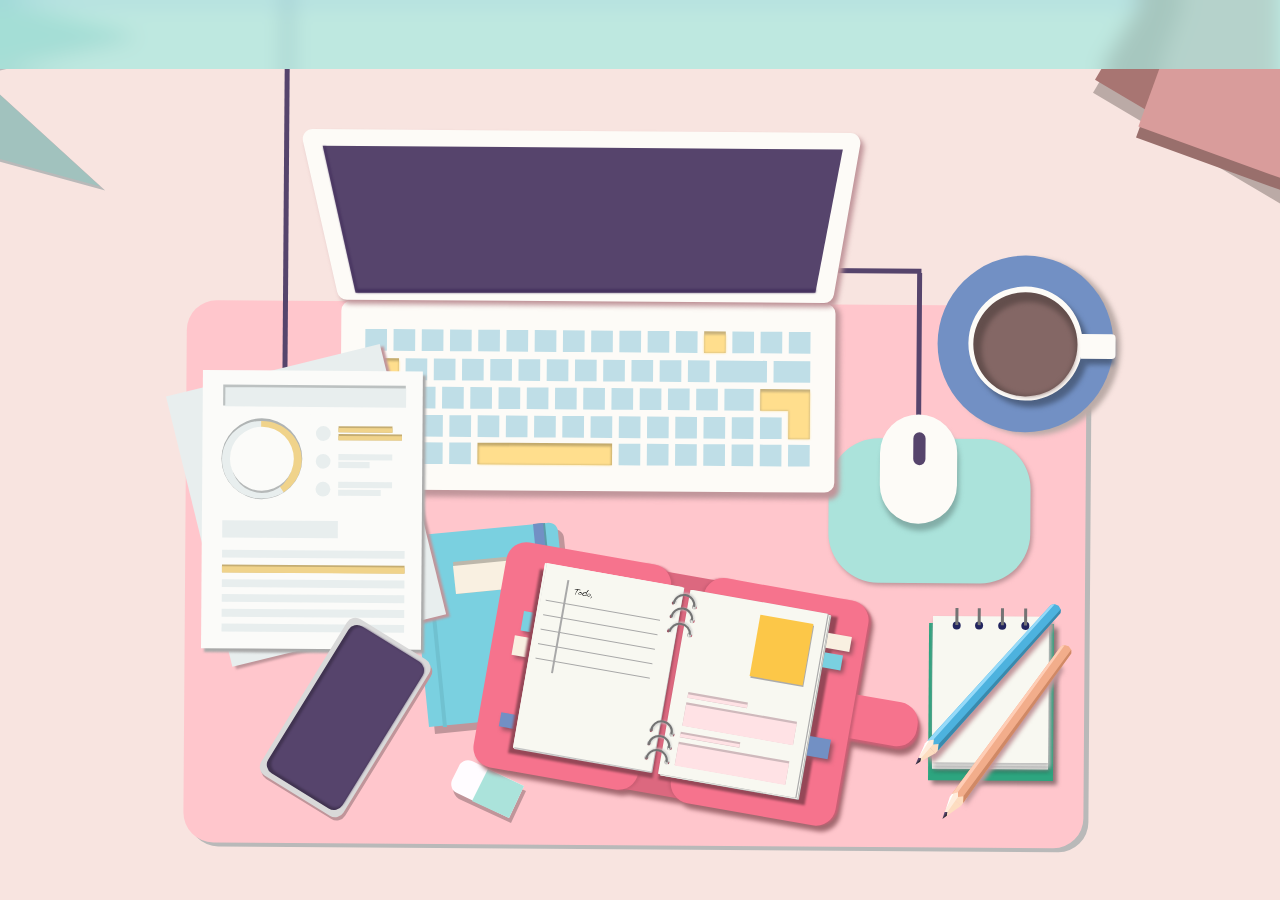
<file: index.html>
<!DOCTYPE html>
<html lang="en">
<head>
  <meta charset="UTF-8">
  <meta http-equiv="X-UA-Compatible" content="IE=edge">
  <meta name="viewport" content="width=device-width, initial-scale=1.0">
  <link rel="stylesheet" href="../css/base-set/layout-basic.css">
  <link rel="stylesheet" href="../css/base-set/item-set.css">
  <link rel="stylesheet" href="../css/base-set/font.css">
  <link rel="stylesheet" href="../css/index/index.css">
  <link rel="stylesheet" href="../css/topmenu/topmenu.css">
  <title>main</title>

  <script type="module" src="../js/topmenu.js"></script>
  
</head>
<body>
  
  <div id="base">
    <div id="root">

      <div id="topmenu"></div>

      <div id="wrap">

        <div class="main-object">

          <div class="notebook">
            <img src="../image/main/노트북.svg" alt="">
          </div>

          <div class="note-p">
            <img src="../image/main/분홍노트 (1).svg" alt="">
          </div>

          <div class="phone">
            <img src="../image/main/핸드폰.svg" alt="">
          </div>

          <div class="paper">
            <img src="../image/main/종이뭉치.svg" alt="">
          </div>

          <div class="coffee">
            <img src="../image/main/커피.svg" alt="">
          </div>

        </div>

        <div class="sub-object">

          <div class="note-b">
            <img src="../image/main/파랑노트.svg" alt="">
          </div>

          <div class="eraser">
            <img src="../image/main/지우개.svg" alt="">
          </div>

          <div class="note-g">
            <img src="../image/main/초록노트.svg" alt="">
          </div>

          <div class="mouse">
            <img src="../image/main/마우스.svg" alt="">
          </div>

        </div>

        <div class="back-g">
          <img src="../image/main/메인배경 (1).svg" alt="">
        </div>

      </div>
      
    </div>
  </div>



</body>
</html>
</file>
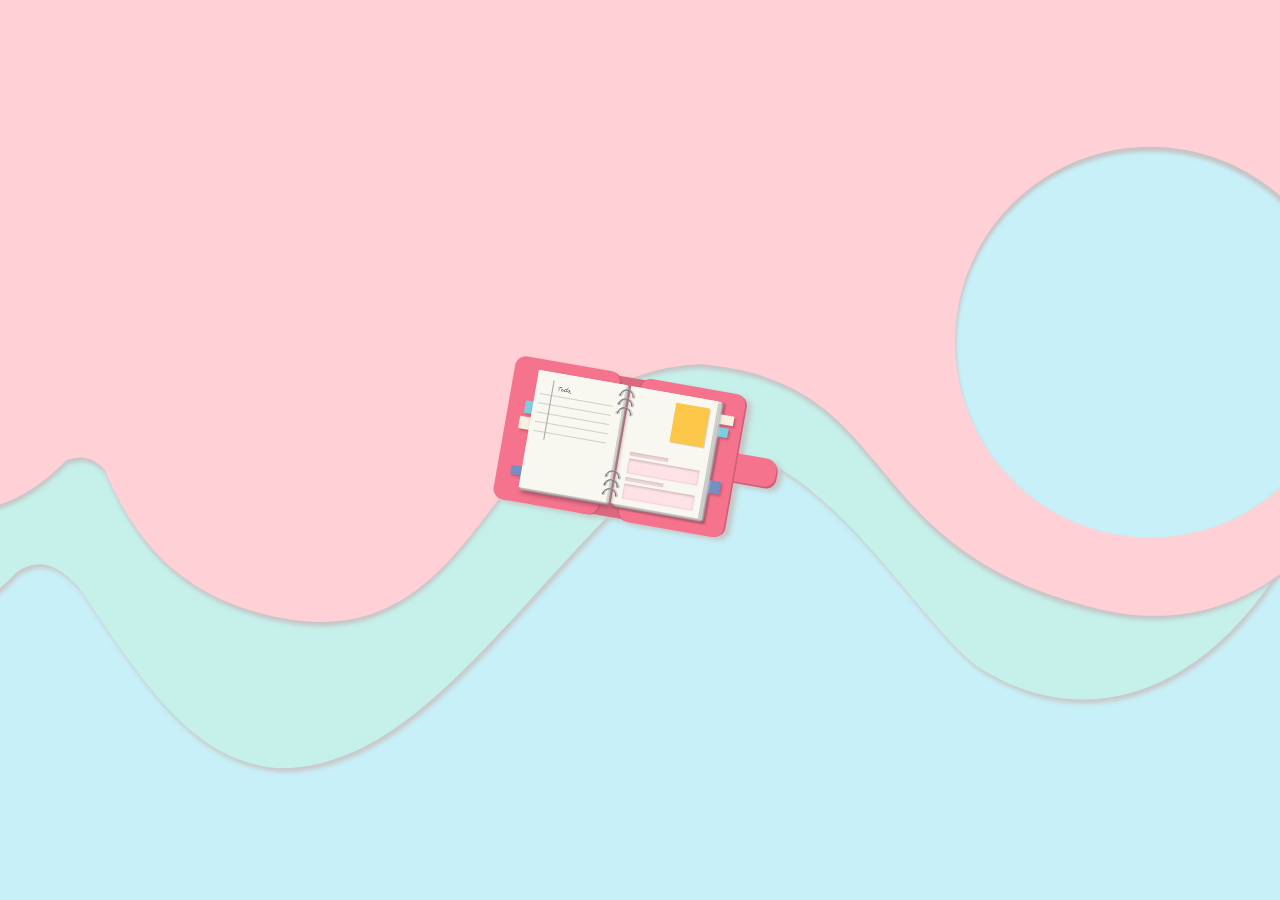
<file: test.html>
<!DOCTYPE html>
<html lang="en">
<head>
  <meta charset="UTF-8">
  <meta http-equiv="X-UA-Compatible" content="IE=edge">
  <meta name="viewport" content="width=device-width, initial-scale=1.0">
  <title>Document</title>

  <style>

    * {margin: 0; padding: 0;}

    #base {
      width: 100vw;
      height: 100vh;
      display: flex;
      align-items: center;
      justify-content: center;
      
    }

    .test {
      width: 1600px;
      height: 900px;
      display: flex;
      align-items: flex-start;
      justify-content: center;
      background-color: #C8F0F8;
    }

    img {
      position: fixed;
    }

  </style>

</head>
<body>
  
  <div id="base">
    <div class="test">
      <img src="./image/Group 271.svg" alt="">
      <img src="./image/Group 268.svg" alt="">
    </div>

    <img src="./image/Group 201.svg" alt="">
  </div>

</body>
</html>
</file>
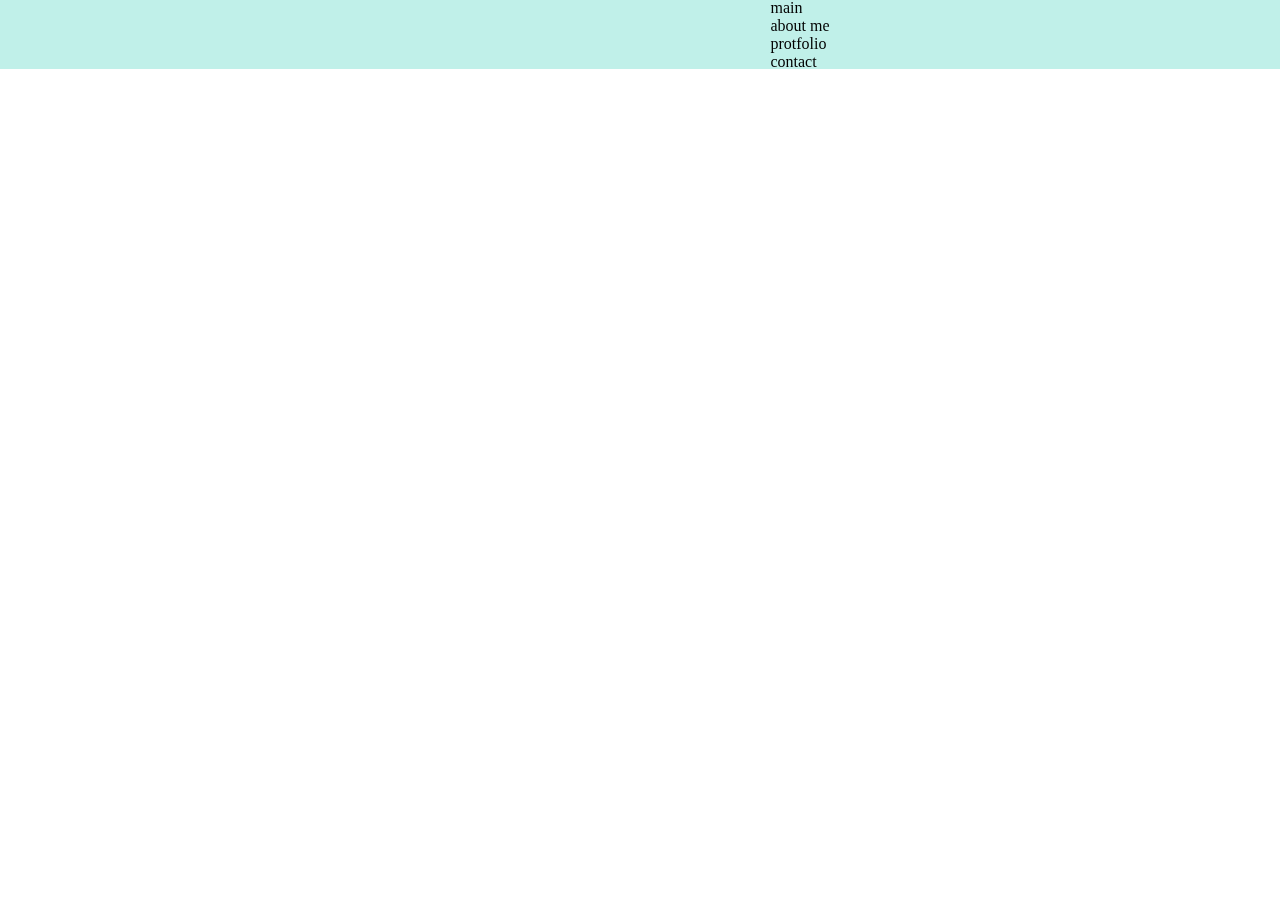
<file: topmenu.html>
<!DOCTYPE html>
<html lang="en">
<head>
  <meta charset="UTF-8">
  <meta http-equiv="X-UA-Compatible" content="IE=edge">
  <meta name="viewport" content="width=device-width, initial-scale=1.0">
  <link rel="stylesheet" href="./css/base-magin-padding.css">
  <link rel="stylesheet" href="./css/class-set.css">
  <link rel="stylesheet" href="./css/topmenu/topmenu.css">
  <link rel="stylesheet" href="./css/font.css">
  <title>Document</title>
</head>
<body>
  
  <div id="base">

    <div id="root">

      <div id="topmenu">
        
        <div>
          <div>main</div>
          <div>about me</div>
          <div>protfolio</div>
          <div>contact</div>
        </div>

      </div>

    </div>

    
  </div>
  
</body>
</html>
</file>
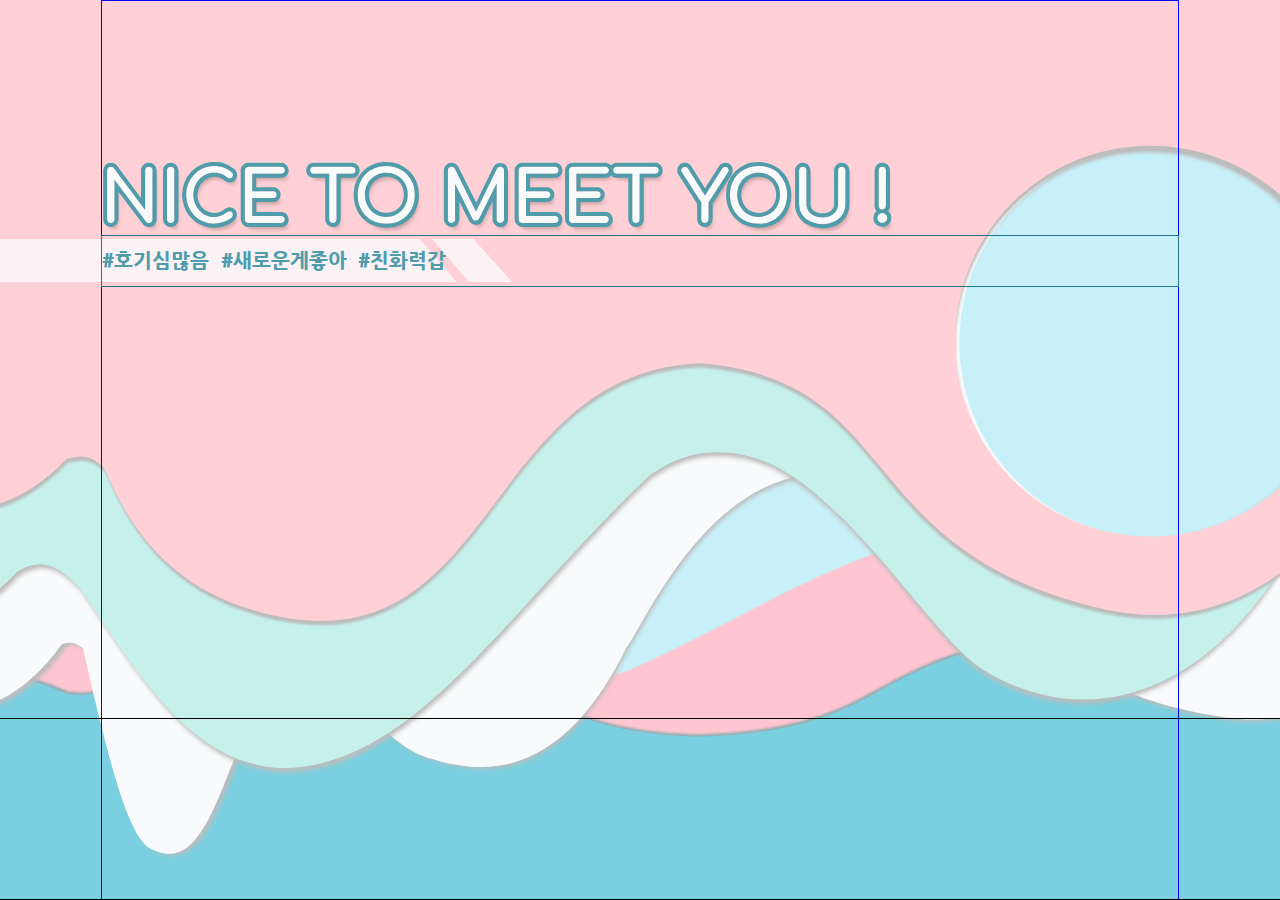
<file: html/about_me.html>
<!DOCTYPE html>
<html lang="en">
<head>
  <meta charset="UTF-8">
  <meta http-equiv="X-UA-Compatible" content="IE=edge">
  <meta name="viewport" content="width=device-width, initial-scale=1.0">
  <link rel="stylesheet" href="../css/base-set/layout-basic.css">
  <link rel="stylesheet" href="../css/base-set/item-set.css">
  <link rel="stylesheet" href="../css/about_me/about_me.css">
  <link rel="stylesheet" href="../css/base-set/font.css">

  <title>about_me</title>
</head>
<body>
  
  <div id="base">
    <div id="root">

      <div id="wrap">

        <div class="top-b"></div>
        
        <div class="pink-p">

          <div>
            <div>
              <img src="../image/aboutme/nice_to_meet_you.svg" alt="">
            </div>
  
            <div>
              <div>
                <p>#호기심많음</p>
                <p>#새로운게좋아</p>
                <p>#친화력갑</p>
              </div>
            </div>
          </div>

          <div>
            <img src="../image/aboutme/메인분홍색.svg" alt="">
          </div>

        </div>
  
        <div class="mint-p">

          <div>
            <div>
              EDUCATION & WORK
            </div>
            <div>
              <div></div>
            </div>
            <div>
              <p>서울게임전문학교 게임그래픽 학과 졸업 (2019)</p>
              <p>(주)에어뉴 - 디자인 업무 및 사이트 관리 (2021. 06 ~ 08)</p>
              <p>대전 그린컴퓨터아트학원 디지털 웹디자인 과정 수료 (2022. 02 ~ 07)</p>
            </div>
          </div>

          <div>
            <img src="../image/aboutme/메인민트색.svg" alt="">
          </div>

        </div>
  
        <div class="white-p">

          <div>
            <div>
              <div>권수연</div>
              <div>Kwon su youn</div>
            </div>

            <div>
              <div></div>
            </div>

            <div>
              <div>
                <div>
                  <p>B</p>
                  <img src="../image/aboutme/생년월일.svg" alt="">
                </div>

                <div>
                  <p>P</p>
                  <img src="../image/aboutme/핸드폰.svg" alt="">
                </div>

                <div>
                  <p>M</p>
                  <img src="../image/aboutme/메일주소.svg" alt="">
                </div>

                <div>
                  <p>T</p>
                  <img src="../image/aboutme/kakaoID.svg" alt="">
                </div>

                <div>
                  <p>W</p>
                  <img src="../image/aboutme/홈페이지 주소.svg" alt="">
                </div>
              </div>

              <div>
                <div>
                  <div>
                  <img src="../image/aboutme/위치표시.svg" alt="">
                  </div>

                  <div>
                    <img src="../image/aboutme/대전 유성구 관평동.svg" alt="">
                  </div>
                </div>

                <div>
                  <div>
                    <img src="../image/aboutme/펜.svg" alt="">
                  </div>
                  
                  <div>
                    <img src="../image/aboutme/스킬.svg" alt="">
                  </div>
                </div>
              </div>
            </div>

          </div>

          <div>
            <img src="../image/aboutme/메인흰색 (1).svg" alt="">
          </div>

        </div>
  
        <div class="wave-p">
          <img src="../image/aboutme/메인파도.svg" alt="">
        </div>
  
        <div class="blue-p"></div>

      </div>
    </div>
  </div>

  
</body>
</html>
</file>
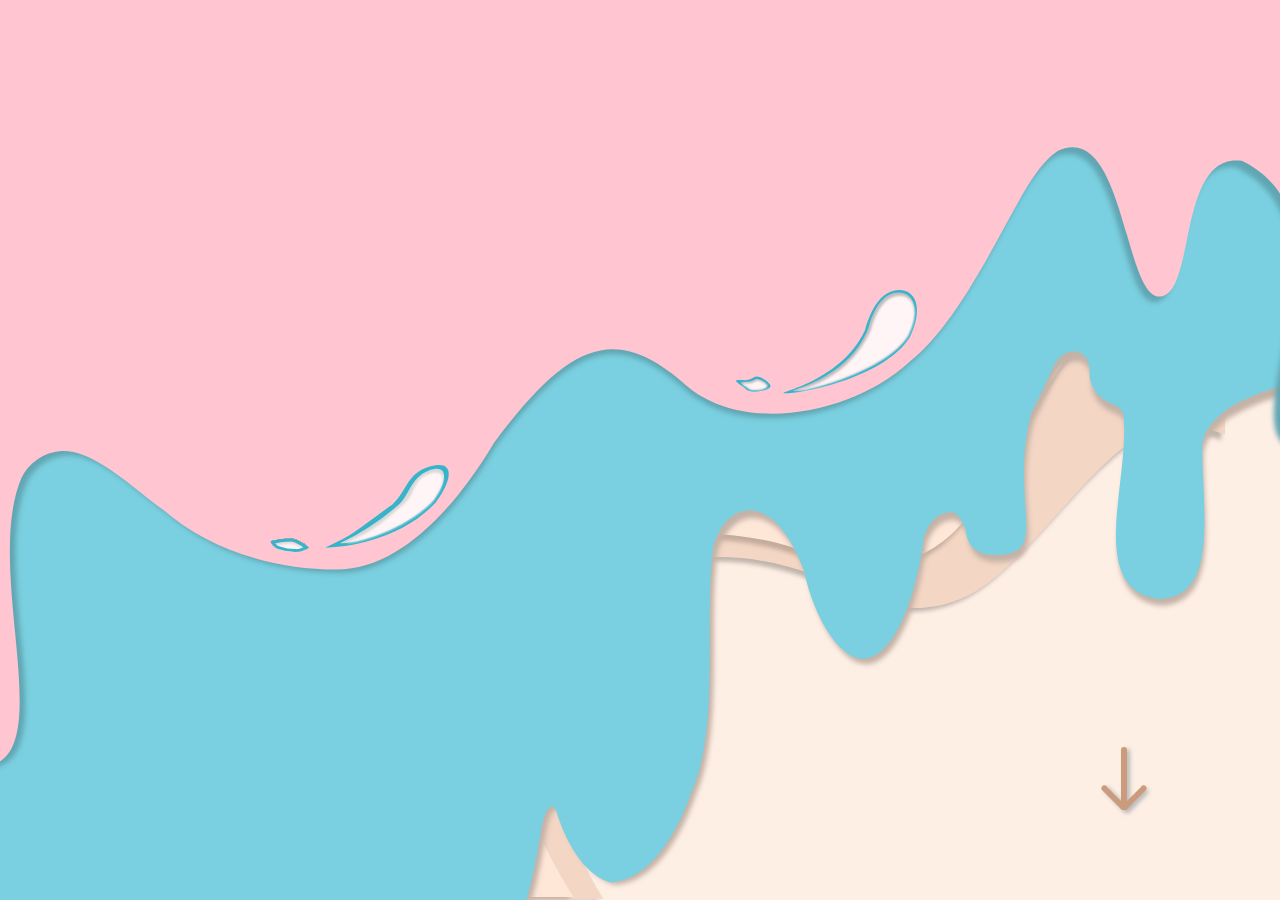
<file: html/contact.html>
<!DOCTYPE html>
<html lang="en">
<head>
  <meta charset="UTF-8">
  <meta http-equiv="X-UA-Compatible" content="IE=edge">
  <meta name="viewport" content="width=device-width, initial-scale=1.0">
  <link rel="stylesheet" href="../css/base-set/layout-basic.css">
  <link rel="stylesheet" href="../css/base-set/item-set.css">
  <link rel="stylesheet" href="../css/base-set/font.css">
  <link rel="stylesheet" href="../css/contact/contact.css">
  <title>contact</title>
</head>
<body>
  
  <div id="base">
    <div id="root">
      <div id="wrap">

        <div class="pink">
          <img src="../image/contact/콘텍트분홍 (1).svg" alt="">
        </div>

        <div class="blue">
          <img src="../image/contact/콘텍트파랑 (1).svg" alt="">
        </div>

        <div class="deco">

          <div>
            <img src="../image/contact/콘텍트화살표.svg" alt="">
          </div>

          <div></div>

        </div>

        <div class="beige">
          <img src="../image/contact/콘텍트베이지.svg" alt="">
        </div>

        <div class="beigetwo"></div>

      </div>
    </div>
  </div>
  
</body>
</html>
</file>
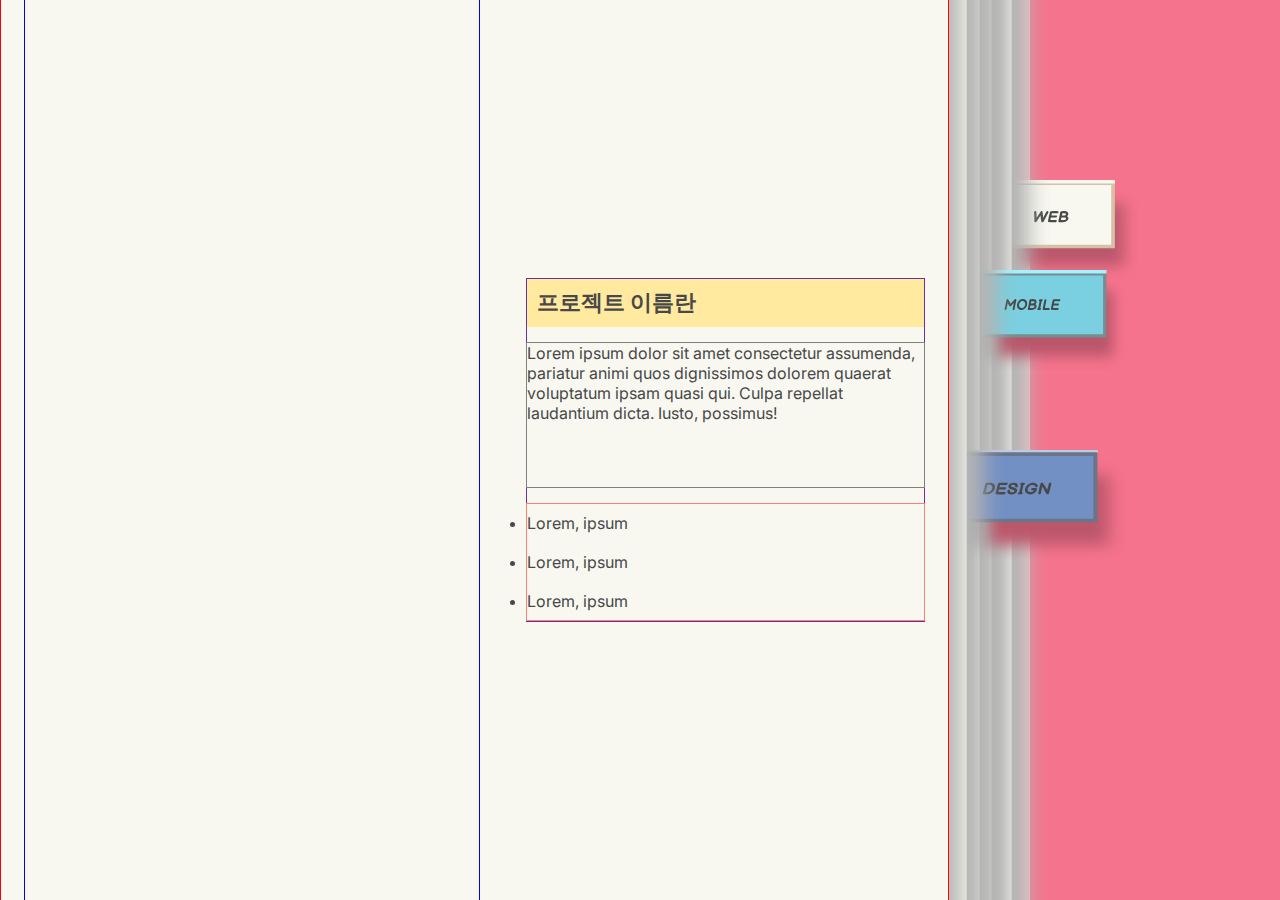
<file: html/portfolio.html>
<!DOCTYPE html>
<html lang="en">
<head>
  <meta charset="UTF-8">
  <meta http-equiv="X-UA-Compatible" content="IE=edge">
  <meta name="viewport" content="width=device-width, initial-scale=1.0">
  <link rel="stylesheet" href="../css/base-set/layout-basic.css">
  <link rel="stylesheet" href="../css/base-set/item-set.css">
  <link rel="stylesheet" href="../css/base-set/font.css">
  <link rel="stylesheet" href="../css/portfolio/portfolio.css">
  <title>portfolio</title>
</head>
<body>
  
  <div id="base">
    <div id="root">
      <div id="wrap">

        <div class="contens">
          <div>

            <div class="shape"></div>

            <div class="ex">
              <div>
                <p>프로젝트 이름란</p>
              </div>

              <div>
                <p>Lorem ipsum dolor sit amet consectetur assumenda, pariatur animi quos dignissimos dolorem quaerat voluptatum ipsam quasi qui. Culpa repellat laudantium dicta. Iusto, possimus!</p>
              </div>
              
              <div>
                <li>Lorem, ipsum</li>
                <li>Lorem, ipsum</li>
                <li>Lorem, ipsum</li>
              </div>
            </div>

          </div>
        </div>

        <div class="page">
            <img src="../image/portfolio/종이1번.svg" alt="">

            <div class="web-b">
              <img src="../image/portfolio/web.svg" alt="">
            </div>

            <img src="../image/portfolio/종이2번.svg" alt="">

            <div class="mobile-b">
              <img src="../image/portfolio/mobile.svg" alt="">
            </div>

            <img src="../image/portfolio/종이3번.svg" alt="">

            <div class="design-b">
              <img src="../image/portfolio/design.svg" alt="">
            </div>
            
            <div></div>
        </div>

        <div class="floor">
          <img src="../image/portfolio/포폴노트 (1).svg" alt="">
        </div>

      </div>
    </div>
  </div>

</body>
</html>
</file>
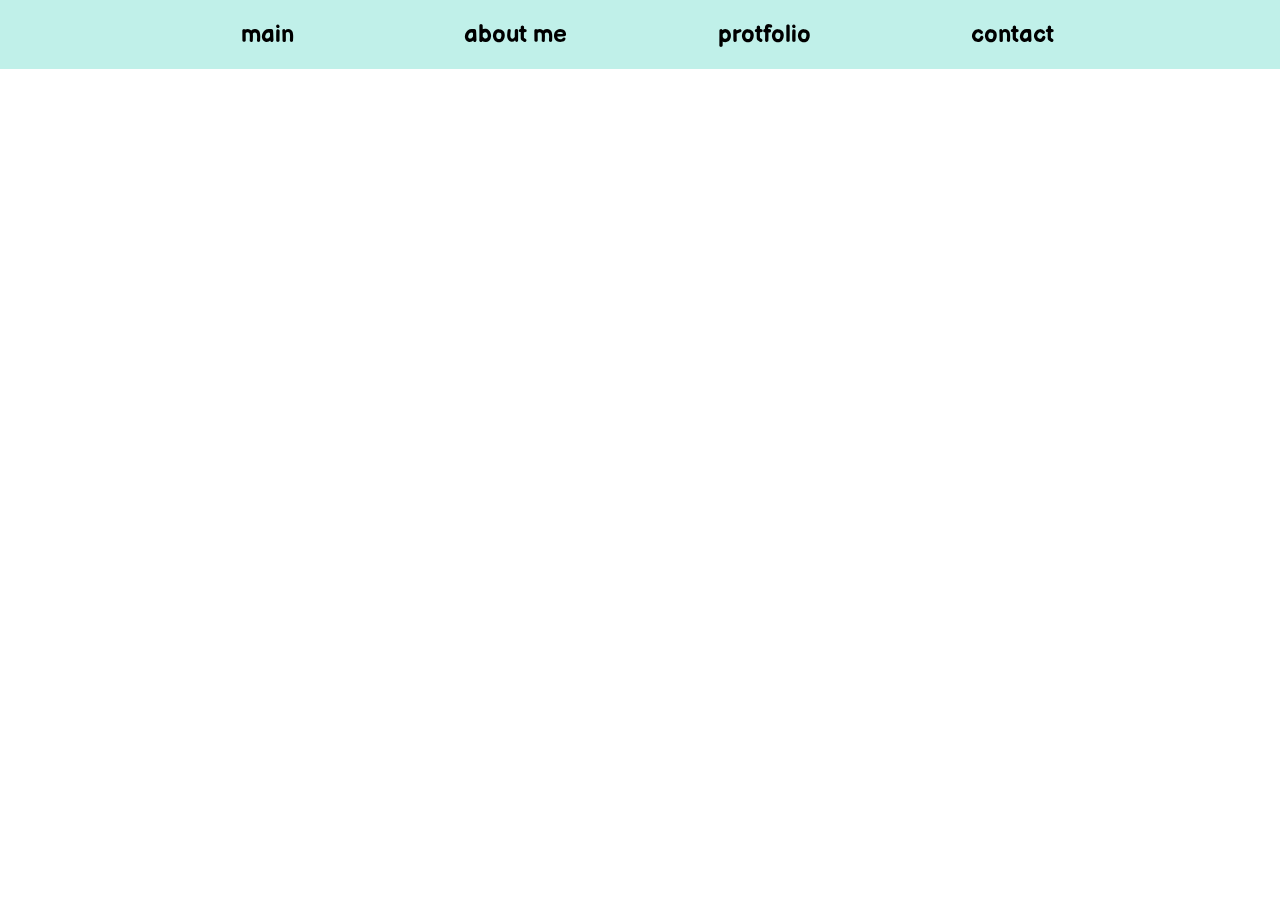
<file: html/topmenu.html>
<!DOCTYPE html>
<html lang="en">
<head>
  <meta charset="UTF-8">
  <meta http-equiv="X-UA-Compatible" content="IE=edge">
  <meta name="viewport" content="width=device-width, initial-scale=1.0">
  <link rel="stylesheet" href="../css/base-set/layout-basic.css">
  <link rel="stylesheet" href="../css/base-set/item-set.css">
  <link rel="stylesheet" href="../css/topmenu/topmenu.css">
  <link rel="stylesheet" href="../css/base-set/font.css">
  <title>topmenu</title>
</head>
<body>
  
  <div id="base">
    <div id="root">
      <div id="topmenu">
        
        <div>
          <div>main</div>
          <div>about me</div>
          <div>protfolio</div>
          <div>contact</div>
        </div>

      </div>
    </div>
  </div>
  

  <script type="module" src="../js/topmenu.js" defer>


  </script>
  
</body>
</html>
</file>
<file: css/base-set/layout-basic.css>
* {
  margin: 0;
  padding: 0;
}

img {
  -webkit-user-drag: none;
  pointer-events: none;
  /* 이미지 복사방지 */
}

#base {
  width: 100vw;
  height: 100vh;
  display: flex;
  justify-content: center;
  align-items: center;
}

#root {
  width: 1600px;
  height: 900px;
  overflow: hidden;
  display: flex;
  justify-content: center;
  align-items: flex-start
  /* border: 1px solid red; */
}
</file>
<file: css/base-set/item-set.css>
:root {
  --text-color-1: #484848;
  --text-color-2: #4F9CAA;
  --text-color-3: #F9FAFB ;
  --text-color-4: #59AAB9;
  
  --main-color-1: #C8F0F8 ;
  --main-color-2: #F8E4E0;
  --main-color-3: #FFC6CC;
  --main-color-4: #FEEFE5;
  --main-color-5: #F8F8F1;
  
  --menu-color-1: #A5EAE0;
  
  --ex-color-1: #FFEAA0;
}
</file>
<file: css/base-set/font.css>
@import url('https://fonts.googleapis.com/css2?family=Comfortaa:wght@300;400;500;600;700&display=swap');

@import url('https://fonts.googleapis.com/css2?family=Bebas+Neue&display=swap');

@import url('https://fonts.googleapis.com/css2?family=Inter:wght@100;200;300;400;500;600;700;800;900&display=swap');

@import url('https://fonts.googleapis.com/css2?family=Balsamiq+Sans:ital,wght@0,400;0,700;1,400;1,700&display=swap');

@import url('https://fonts.googleapis.com/css2?family=Nanum+Gothic:wght@400;700;800&display=swap');


:root {
  --Balsamiq-Sans:'Balsamiq Sans', cursive;

  --Inter :'Inter', sans-serif;

  --Bebas-Neue : 'Bebas Neue', cursive;

  --Comfortaa : 'Comfortaa', cursive;

  --nanum-gothic : 'Nanum Gothic', sans-serif;
}
</file>
<file: css/index/index.css>
#wrap {
  width: 100%;
  height: 100%;
  display: flex;
  justify-content: center;
  align-items: center;
  position: relative;
  border: 1px solid #0011ff;
}
#wrap .main-object {
  width: 100%;
  height: 100%;
  position: absolute;
  z-index: 2;
}
#wrap .main-object > div {
  position: absolute;
}
#wrap .main-object .notebook {
  right: 32%;
}
#wrap .main-object .note-p {
  width: 452px;
  height: 290px;
  right: 28%;
  bottom: 8%;
}
#wrap .main-object .phone {
  left: 20%;
  bottom: 8%;
  z-index: 1;
}
#wrap .main-object .paper {
  left: 13%;
  bottom: 25%;
}
#wrap .main-object .coffee {
  right: 12%;
  top: 28%;
}
#wrap .sub-object {
  width: 100%;
  height: 100%;
  position: absolute;
  z-index: 1;
}
#wrap .sub-object > div {
  position: absolute;
}
#wrap .sub-object .note-b {
  left: 32%;
  bottom: 18%;
}
#wrap .sub-object .eraser {
  bottom: 8%;
  left: 35%;
}
#wrap .sub-object .note-g {
  bottom: 8%;
  right: 16%;
}
#wrap .sub-object .mouse {
  bottom: 34%;
  right: 19%;
}
#wrap .back-g {
  width: 100%;
  height: 100%;
  display: flex;
  justify-content: center;
  align-items: center;
  background-color: #F8E4E0;
}
#wrap .back-g > img {
  position: relative;
  top: -100px;
}/*# sourceMappingURL=index.css.map */
</file>
<file: css/topmenu/topmenu.css>
#topmenu {
  width: 1600px;
  height: 69px;
  background-color: rgba(165, 234, 224, 0.7);
  -webkit-backdrop-filter: blur(10px);
          backdrop-filter: blur(10px);
  display: flex;
  justify-content: center;
  align-items: center;
  position: absolute;
  z-index: 10;
}/*# sourceMappingURL=topmenu.css.map */
</file>
<file: css/base-magin-padding.css>
* {
  margin: 0;
  padding: 0;
}

#base {
  width: 100vw;
  height: 100vh;
  display: flex;
  justify-content: center;
  align-items: center;
}

#root {
  width: 1600px;
  height: 900px;
  /* border: 1px solid red; */
}
</file>
<file: css/class-set.css>
:root {
  --text-color-1: #484848;
  --text-color-2: #4F9CAA;
  --text-color-3: #F9FAFB ;
  --text-color-4: #59AAB9;
  
  --main-color-1: #C8F0F8 ;
  --main-color-2: #F8E4E0;
  --main-color-3: #FFC6CC;
  --main-color-4: #FEEFE5;
  
  --menu-color-1: #A5EAE0;
}
</file>
<file: css/font.css>
@import url('https://fonts.googleapis.com/css2?family=Comfortaa:wght@300;400;500;600;700&display=swap');

@import url('https://fonts.googleapis.com/css2?family=Bebas+Neue&display=swap');

@import url('https://fonts.googleapis.com/css2?family=Inter:wght@200;300;400;500;600&display=swap');

@import url('https://fonts.googleapis.com/css2?family=Balsamiq+Sans:ital,wght@0,400;0,700;1,400;1,700&display=swap');

:root {
  --Balsamiq-Sans:'Balsamiq Sans', cursive;

  --Inter :'Inter', sans-serif;

  --Bebas-Neue : 'Bebas Neue', cursive;

  --Comfortaa : 'Comfortaa', cursive;
}
</file>
<file: css/about_me/about_me.css>
#wrap {
  width: 100%;
  height: 100%;
  display: flex;
  justify-content: center;
  align-items: center;
  position: relative;
}
#wrap .top-b {
  width: 100%;
  height: 20%;
  border: 1px solid rgb(0, 0, 0);
  position: absolute;
  bottom: 0;
  z-index: 4;
}
#wrap .pink-p {
  width: 100%;
  height: 100%;
  position: absolute;
  display: flex;
  justify-content: center;
  align-items: flex-start;
  z-index: 3;
}
#wrap .pink-p > div {
  width: 100%;
  height: 100%;
  display: flex;
  justify-content: flex-start;
  align-items: center;
  flex-direction: column;
  position: absolute;
  border: 1px solid gold;
}
#wrap .pink-p > div:nth-child(1) {
  width: 84%;
  height: 100%;
  border: 1px solid blue;
  z-index: 1;
}
#wrap .pink-p > div:nth-child(1) > div:nth-child(1) {
  width: 100%;
  height: 26%;
  display: flex;
  justify-content: flex-start;
  align-items: flex-end;
}
#wrap .pink-p > div:nth-child(1) > div:nth-child(2) {
  width: 100%;
  height: 5.5%;
  border: 1px solid rgb(37, 115, 134);
  display: flex;
  justify-content: flex-start;
  align-items: flex-end;
}
#wrap .pink-p > div:nth-child(1) > div:nth-child(2) > div {
  width: 32%;
  height: 100%;
  display: flex;
  justify-content: space-between;
  align-items: center;
  font-size: 1.25rem;
  font-weight: 800;
  font-family: var(--nanum-gothic);
  color: var(--text-color-2);
}
#wrap .pink-p > div:nth-child(2) {
  position: absolute;
  z-index: 0;
  top: -2px;
}
#wrap .mint-p {
  width: 100%;
  height: 100%;
  position: absolute;
  display: flex;
  justify-content: center;
  align-items: flex-start;
  z-index: 2;
}
#wrap .mint-p > div:nth-child(1) {
  width: 84%;
  height: 80%;
  z-index: 1;
}
#wrap .mint-p > div:nth-child(1) > div:nth-child(1) {
  width: 50%;
  height: 29%;
  display: flex;
  justify-content: flex-start;
  align-items: flex-end;
  font-size: 2.5rem;
  font-weight: 900;
  font-family: var(--Inter);
  color: var(--text-color-2);
}
#wrap .mint-p > div:nth-child(1) > div:nth-child(2) {
  width: 29%;
  height: 3%;
  display: flex;
  justify-content: center;
  align-items: center;
}
#wrap .mint-p > div:nth-child(1) > div:nth-child(2) > div {
  width: 100%;
  height: 1px;
  background-color: var(--text-color-1);
}
#wrap .mint-p > div:nth-child(1) > div:nth-child(3) {
  width: 80%;
  height: 18%;
  display: flex;
  justify-content: space-around;
  align-items: flex-start;
  flex-direction: column;
  font-family: var(--Inter);
}
#wrap .mint-p > div:nth-child(2) {
  position: absolute;
}
#wrap .white-p {
  width: 100%;
  height: 100%;
  position: absolute;
  display: flex;
  justify-content: center;
  align-items: flex-start;
  z-index: 1;
}
#wrap .white-p > div:nth-child(1) {
  width: 84%;
  height: 80%;
  z-index: 1;
}
#wrap .white-p > div:nth-child(1) > div:nth-child(1) {
  width: 50%;
  height: 29%;
  display: flex;
  justify-content: flex-start;
  align-items: flex-end;
  font-family: var(--Inter);
}
#wrap .white-p > div:nth-child(1) > div:nth-child(1) > div:nth-child(1) {
  width: 21%;
  display: flex;
  justify-content: flex-start;
  font-size: 2.5rem;
  font-weight: 900;
  color: var(--text-color-2);
}
#wrap .white-p > div:nth-child(1) > div:nth-child(1) > div:nth-child(2) {
  font-size: 1.125rem;
  color: var(--text-color-1);
}
#wrap .white-p > div:nth-child(1) > div:nth-child(2) {
  width: 29%;
  height: 3%;
  display: flex;
  justify-content: center;
  align-items: center;
}
#wrap .white-p > div:nth-child(1) > div:nth-child(2) > div {
  width: 100%;
  height: 1px;
  background-color: var(--text-color-1);
}
#wrap .white-p > div:nth-child(1) > div:nth-child(3) {
  width: 60%;
  height: 30%;
  display: flex;
  justify-content: space-between;
  align-items: center;
}
#wrap .white-p > div:nth-child(1) > div:nth-child(3) > div:nth-child(1) {
  width: 40%;
  height: 100%;
  display: flex;
  justify-content: space-between;
  align-items: center;
  flex-direction: column;
}
#wrap .white-p > div:nth-child(1) > div:nth-child(3) > div:nth-child(1) > div {
  width: 100%;
  height: 14%;
  display: flex;
  justify-content: flex-start;
  align-items: center;
}
#wrap .white-p > div:nth-child(1) > div:nth-child(3) > div:nth-child(1) > div > p {
  width: 10%;
  height: 100%;
  display: flex;
  justify-content: flex-start;
  align-items: center;
  font-size: 1.5rem;
  font-family: var(--Bebas-Neue);
  color: var(--text-color-2);
}
#wrap .white-p > div:nth-child(1) > div:nth-child(3) > div:nth-child(1) > div > img {
  height: 14px;
}
#wrap .white-p > div:nth-child(1) > div:nth-child(3) > div:nth-child(1) > div:nth-child(3) > img {
  height: 16px;
}
#wrap .white-p > div:nth-child(1) > div:nth-child(3) > div:nth-child(1) > div:nth-child(4) > img {
  height: 16px;
}
#wrap .white-p > div:nth-child(1) > div:nth-child(3) > div:nth-child(1) > div:nth-child(5) > img {
  height: 16px;
}
#wrap .white-p > div:nth-child(1) > div:nth-child(3) > div:nth-child(2) {
  width: 44%;
  height: 100%;
  display: flex;
  justify-content: space-between;
  align-items: center;
  flex-direction: column;
}
#wrap .white-p > div:nth-child(1) > div:nth-child(3) > div:nth-child(2) > div:nth-child(1) {
  width: 100%;
  height: 14%;
  display: flex;
  justify-content: space-between;
  align-items: center;
}
#wrap .white-p > div:nth-child(1) > div:nth-child(3) > div:nth-child(2) > div:nth-child(1) > div:nth-child(1) {
  width: 10%;
  height: 100%;
  display: flex;
  justify-content: flex-start;
  align-items: center;
}
#wrap .white-p > div:nth-child(1) > div:nth-child(3) > div:nth-child(2) > div:nth-child(1) > div:nth-child(2) {
  width: 90%;
  height: 100%;
  display: flex;
  justify-content: flex-start;
  align-items: center;
}
#wrap .white-p > div:nth-child(1) > div:nth-child(3) > div:nth-child(2) > div:nth-child(2) {
  width: 100%;
  height: 79%;
  display: flex;
  justify-content: center;
  align-items: center;
}
#wrap .white-p > div:nth-child(1) > div:nth-child(3) > div:nth-child(2) > div:nth-child(2) > div:nth-child(1) {
  width: 10%;
  height: 100%;
  display: flex;
  justify-content: flex-start;
  align-items: flex-start;
}
#wrap .white-p > div:nth-child(1) > div:nth-child(3) > div:nth-child(2) > div:nth-child(2) > div:nth-child(2) {
  width: 90%;
  height: 100%;
}
#wrap .white-p > div:nth-child(2) {
  position: absolute;
}
#wrap .wave-p {
  width: 100%;
  height: 100%;
  position: absolute;
  display: flex;
  justify-content: center;
  align-items: flex-end;
  z-index: 0;
}
#wrap .blue-p {
  width: 100%;
  height: 100%;
  background-color: var(--main-color-1);
}/*# sourceMappingURL=about_me.css.map */
</file>
<file: css/contact/contact.css>
#wrap {
  width: 100%;
  height: 100%;
  display: flex;
  justify-content: center;
  align-items: center;
  position: relative;
}
#wrap > div {
  position: absolute;
  display: flex;
  top: 0%;
}
#wrap .pink {
  justify-content: center;
  align-items: flex-start;
  width: 100%;
  height: 100%;
  z-index: 5;
}
#wrap .blue {
  justify-content: center;
  align-items: flex-start;
  width: 100%;
  height: 100%;
  z-index: 4;
}
#wrap .deco {
  justify-content: flex-end;
  align-items: flex-end;
  width: 90%;
  height: 92%;
  z-index: 3;
}
#wrap .deco > div:nth-child(1) {
  width: 10%;
  height: 10%;
  justify-content: flex-start;
  align-items: flex-start;
}
#wrap .beige {
  justify-content: flex-end;
  align-items: center;
  width: 100%;
  height: 100%;
  z-index: 2;
}
#wrap .beigetwo {
  width: 100%;
  height: 100%;
  background-color: var(--main-color-4);
  z-index: 1;
}/*# sourceMappingURL=contact.css.map */
</file>
<file: css/portfolio/portfolio.css>
#wrap {
  width: 100%;
  height: 100%;
  display: flex;
  justify-content: center;
  align-items: center;
  position: relative;
}
#wrap > div {
  position: absolute;
}
#wrap .contens {
  width: 100%;
  height: 100%;
  z-index: 2;
  display: flex;
  justify-content: flex-start;
  align-items: center;
}
#wrap .contens > div {
  width: 74%;
  height: 100%;
  background-color: var(--main-color-5);
  border: 1px solid red;
  display: flex;
  justify-content: space-around;
  align-items: center;
}
#wrap .contens > div .shape {
  width: 48%;
  height: 100%;
  border: 1px solid blue;
}
#wrap .contens > div .ex {
  width: 42%;
  height: 38%;
  border: 1px solid rebeccapurple;
  display: flex;
  justify-content: space-between;
  align-items: center;
  flex-direction: column;
  font-family: var(--Inter);
  color: var(--text-color-1);
}
#wrap .contens > div .ex > div:nth-child(1) {
  width: 100%;
  height: 14%;
  background-color: var(--ex-color-1);
  display: flex;
  justify-content: flex-start;
  align-items: center;
}
#wrap .contens > div .ex > div:nth-child(1) > p {
  margin: 10px;
  font-size: 1.375rem;
  font-weight: bold;
}
#wrap .contens > div .ex > div:nth-child(2) {
  width: 100%;
  height: 42%;
  border: 1px solid gray;
}
#wrap .contens > div .ex > div:nth-child(3) {
  width: 100%;
  height: 34%;
  border: 1px solid salmon;
  display: flex;
  justify-content: space-around;
  flex-direction: column;
}
#wrap .page {
  width: 100%;
  height: 100%;
  display: flex;
  justify-content: center;
  align-items: center;
  position: relative;
  z-index: 1;
}
#wrap .page > img {
  position: absolute;
  height: 1000px;
}
#wrap .page > div {
  position: absolute;
}
#wrap .page > div > img {
  width: 220px;
  height: 100px;
}
#wrap .page > img:nth-child(1) {
  right: 21.5%;
  z-index: 6;
}
#wrap .page > div:nth-child(2) {
  top: 20%;
  right: 11%;
  z-index: 1;
}
#wrap .page > img:nth-child(3) {
  right: 20.5%;
  z-index: 4;
}
#wrap .page > div:nth-child(4) {
  right: 12%;
  top: 30%;
  z-index: 3;
}
#wrap .page > img:nth-child(5) {
  right: 18%;
  z-index: 2;
}
#wrap .page > div:nth-child(6) {
  right: 12%;
  top: 50%;
  z-index: 5;
}
#wrap .page > div:nth-child(6) > img {
  width: 260px;
  height: 110px;
}
#wrap .page > div:nth-child(7) {
  width: 61%;
  height: 100%;
  background-color: var(--main-color-3);
  z-index: 0;
}
#wrap .floor {
  display: flex;
  justify-content: flex-start;
  align-items: center;
  width: 100%;
  height: 100%;
  z-index: 0;
  background-color: var(--main-color-3);
}/*# sourceMappingURL=portfolio.css.map */
</file>
